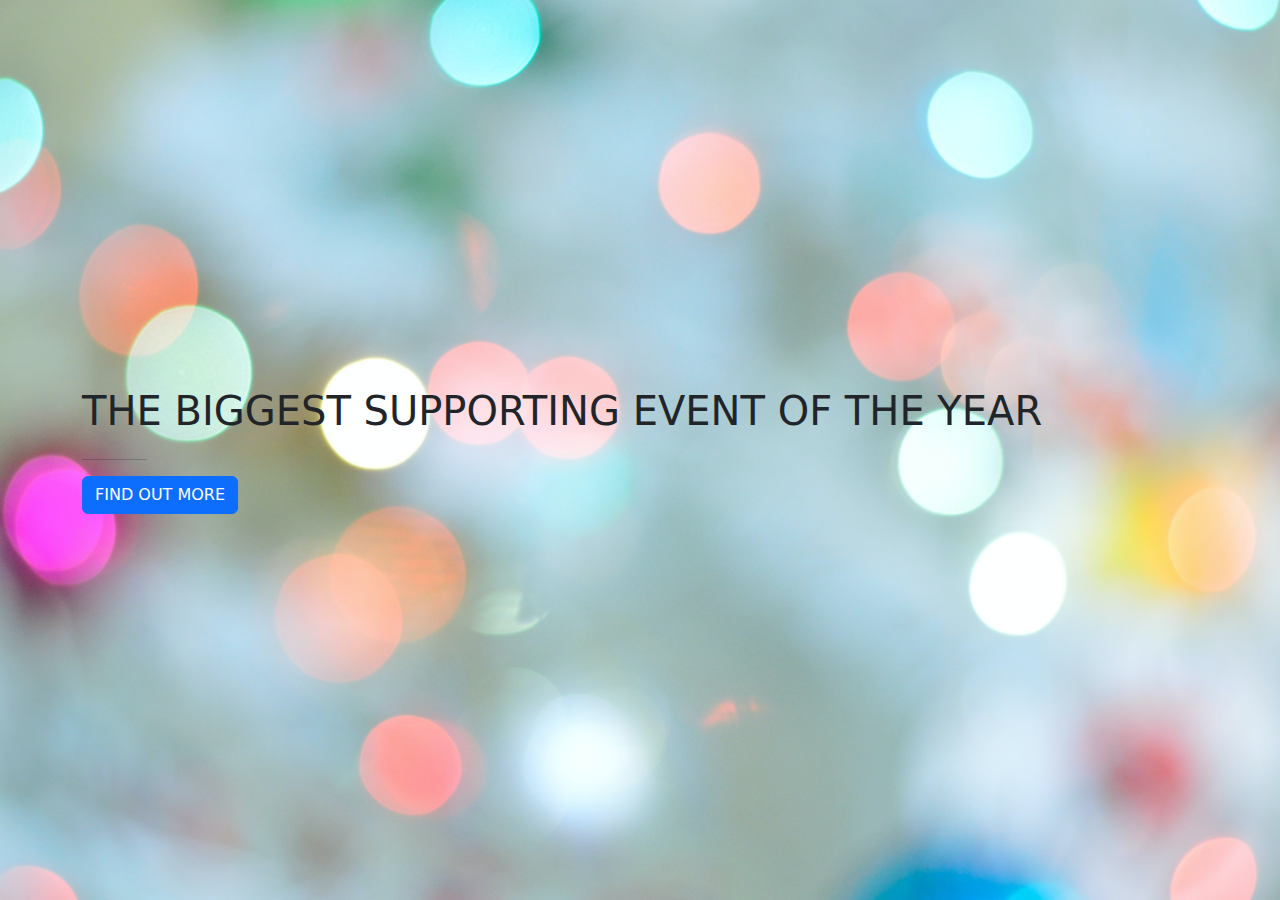
<file: index.html>
<!DOCTYPE html>
<html>
<head>
	
	<title>startup</title>
	<meta charset="utf-8">
	<meta name="viewport" content="width=device-width, initial-scale=1">
	<link href="<link rel="stylesheet" href="https://fonts.googleapis.com/css?family=Sofia">
	<link rel="stylesheet" type="text/css" href="startup.css">
	<link rel="stylesheet" href="https://cdn.jsdelivr.net/npm/bootstrap@5.3.2/dist/css/bootstrap.min.css">
</head>
<body>
	<div class="container d-flex align-items-center h-100">
		<div class="row">
			<header class="text centre col-12">
	<h1 class="text-uppercase">the biggest supporting event of the year</h1>
</header>
<section class="text-centre col-12">
	<hr>
	<a href="https://mailchi.mp/05de060755f9/udemy"><button class="btn btn-primary">Find out more</button></a>
</section>
</div>
</div>
</body>
</html>
</file>
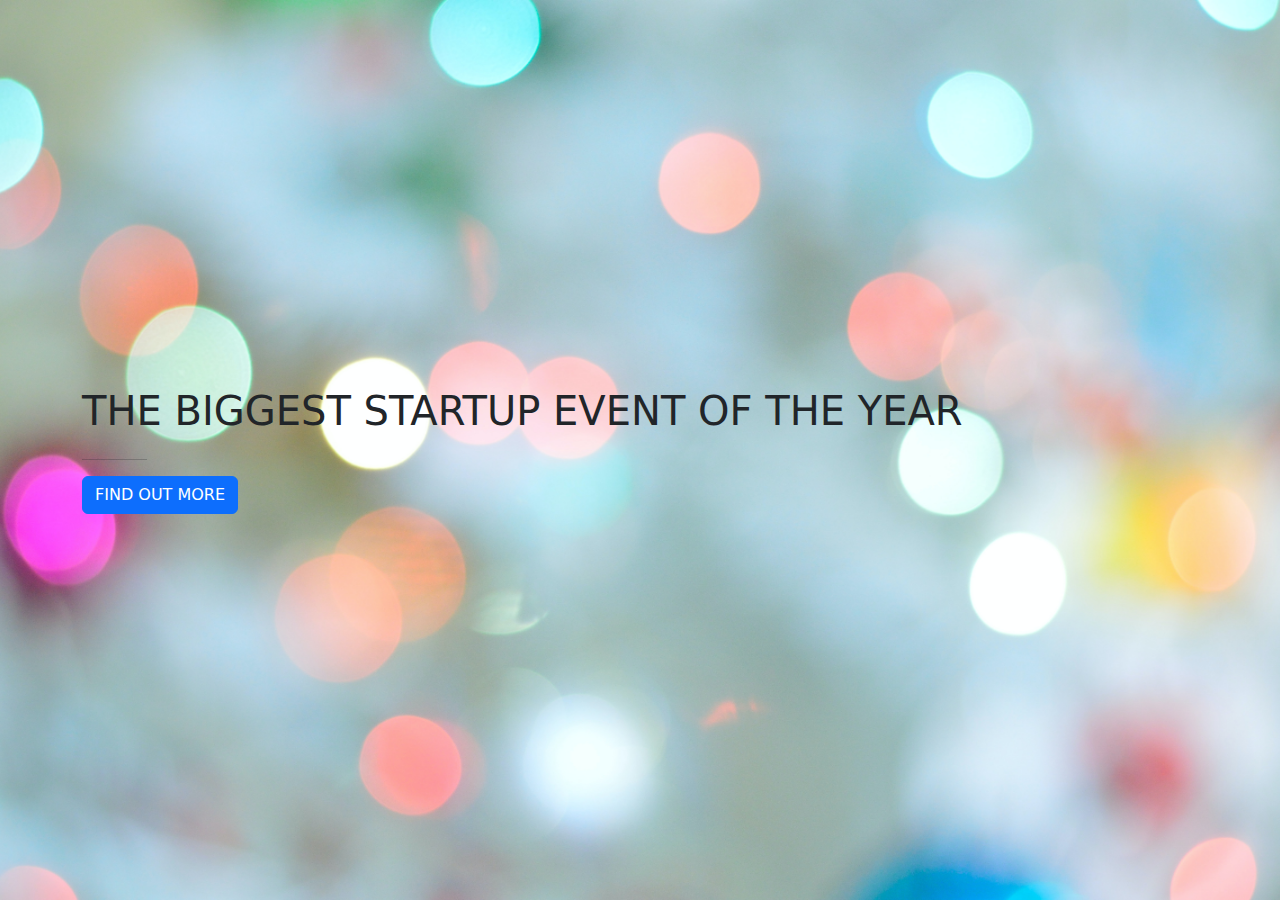
<file: startup.html>
<!DOCTYPE html>
<html>
<head>
	
	<title>startup</title>
	<meta charset="utf-8">
	<meta name="viewport" content="width=device-width, initial-scale=1">
	<link href="<link rel="stylesheet" href="https://fonts.googleapis.com/css?family=Sofia">
	<link rel="stylesheet" type="text/css" href="startup.css">
	<link rel="stylesheet" href="https://cdn.jsdelivr.net/npm/bootstrap@5.3.2/dist/css/bootstrap.min.css">
</head>
<body>
	<div class="container d-flex align-items-center h-100">
		<div class="row">
			<header class="text centre col-12">
	<h1 class="text-uppercase">the biggest startup event of the year</h1>
</header>
<section class="text-centre col-12">
	<hr>
	<a href="https://mailchi.mp/05de060755f9/udemy"><button class="btn btn-primary">Find out more</button></a>
</section>
</div>
</div>
</body>
</html>
</file>
<file: startup.css>
body,
html{
	width: 100%;
	height: 100%;
	font-family: "sofia",sans-serif;

  background: url(bg.jpg) no-repeat center center fixed; 
  -webkit-background-size: cover;
  -moz-background-size: cover;
  -o-background-size: cover;
  background-size: cover;
}
h1{
	font-size: 3rem;
}
.btn{
padding: 1rem 2rem;
}
.btn{
font-weight: 700;
border-radius: 300px;
text-transform: uppercase;
}
button:hover{
transform: scale(1.1);
}
hr{
	border-color: black;
	border-width: 3px;
	max-width: 65px;
}
</file>
